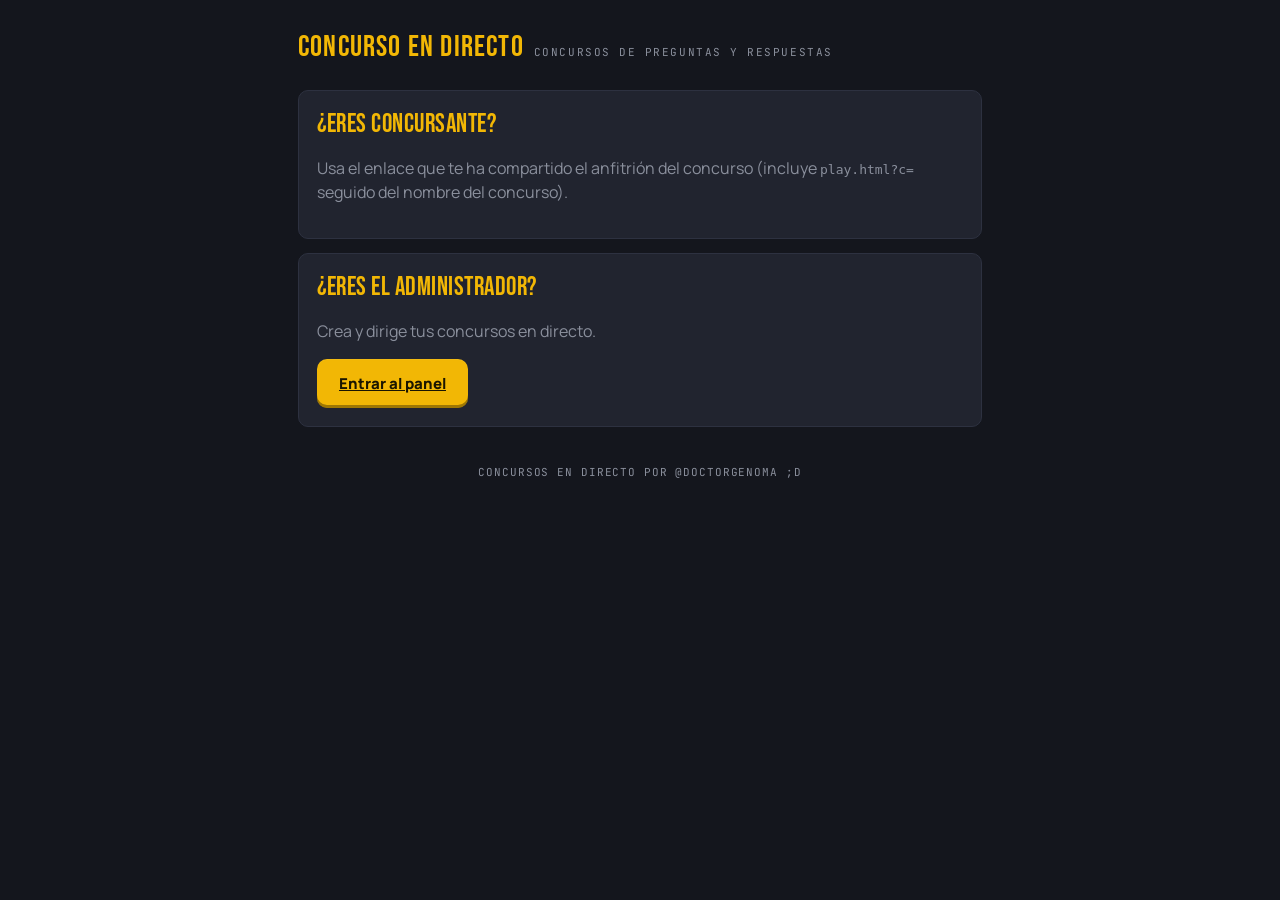
<file: index.html>
<!DOCTYPE html>
<html lang="es">
<head>
<meta charset="UTF-8" />
<meta name="viewport" content="width=device-width, initial-scale=1.0" />
<title>CONCURSOS EN DIRECTO POR @DOCTORGENOMA ;D</title>
<link rel="stylesheet" href="assets/style.css" />
</head>
<body>
  <div class="wrap">
    <div class="brand"><span class="brand__mark">CONCURSO EN DIRECTO</span><span class="brand__sub">Concursos de preguntas y respuestas</span></div>
    <div class="card">
      <h2>¿Eres concursante?</h2>
      <p class="muted">Usa el enlace que te ha compartido el anfitrión del concurso (incluye <code>play.html?c=</code> seguido del nombre del concurso).</p>
    </div>
    <div class="card">
      <h2>¿Eres el administrador?</h2>
      <p class="muted">Crea y dirige tus concursos en directo.</p>
      <a class="btn btn--gold" href="admin.html">Entrar al panel</a>
    </div>
    <footer class="foot">CONCURSOS EN DIRECTO POR @DOCTORGENOMA ;D</footer>
  </div>
</body>
</html>
</file>
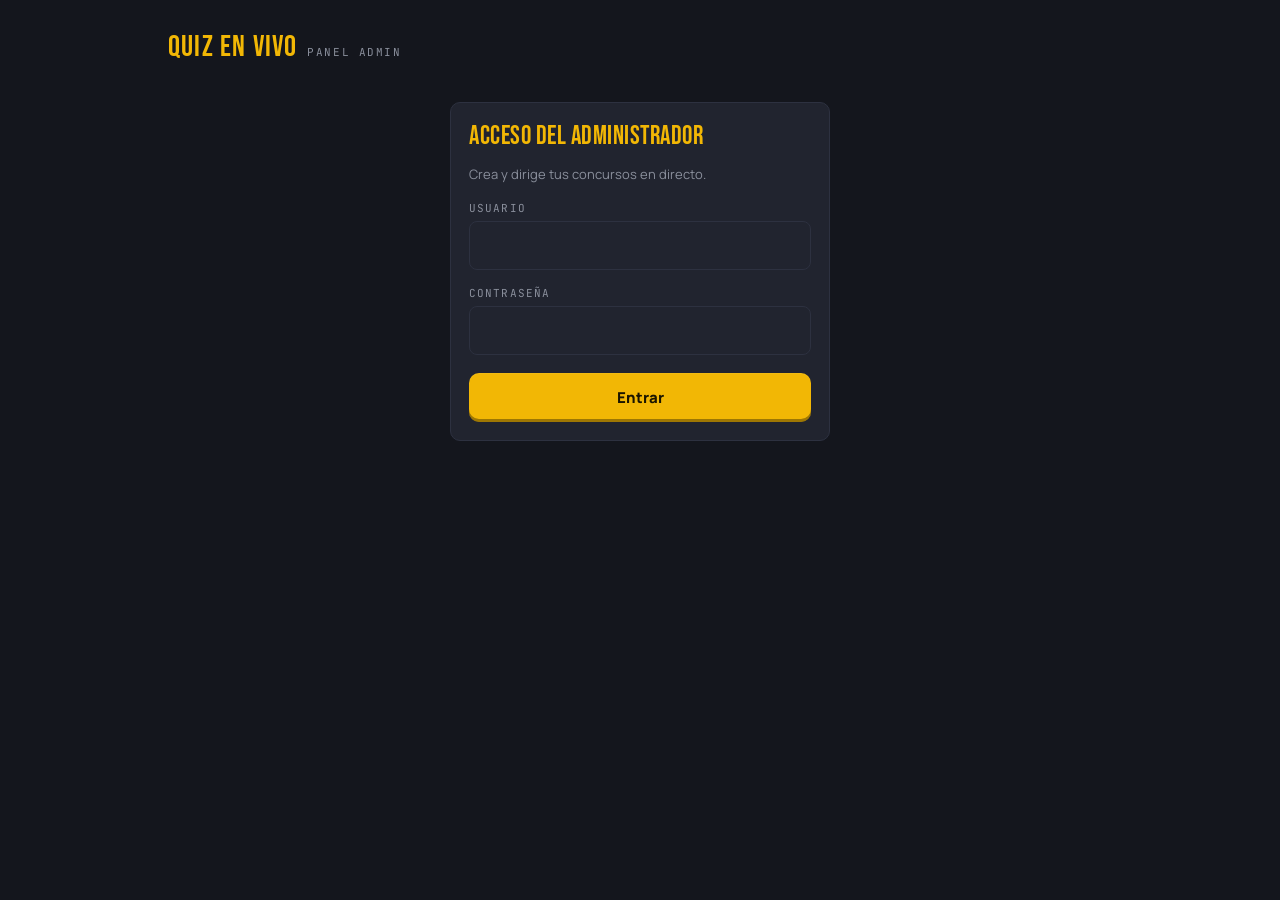
<file: admin.html>
<!DOCTYPE html>
<html lang="es">
<head>
<meta charset="UTF-8" />
<meta name="viewport" content="width=device-width, initial-scale=1.0" />
<title>CONCURSOS EN DIRECTO POR @DOCTORGENOMA ;D · Administración</title>
<link rel="stylesheet" href="assets/style.css" />
</head>
<body>
  <div class="wrap wrap--wide" id="app"></div>
  <script src="assets/api.js"></script>
  <script src="assets/admin.js"></script>
</body>
</html>
</file>
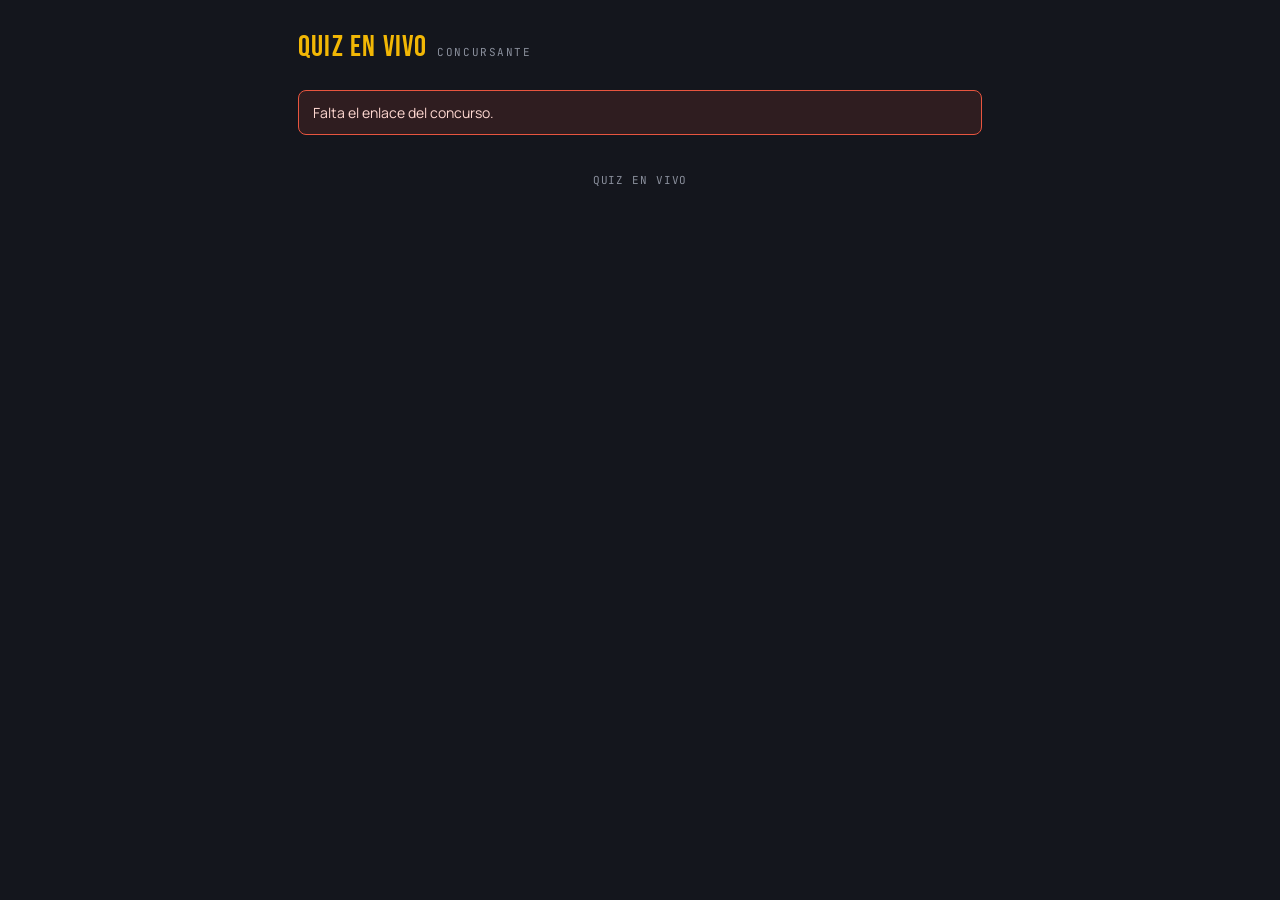
<file: play.html>
<!DOCTYPE html>
<html lang="es">
<head>
<meta charset="UTF-8" />
<meta name="viewport" content="width=device-width, initial-scale=1.0" />
<title>CONCURSOS EN DIRECTO POR @DOCTORGENOMA ;D</title>
<link rel="stylesheet" href="assets/style.css" />
</head>
<body>
  <div class="wrap" id="app"></div>
  <script src="assets/api.js"></script>
  <script src="assets/play.js"></script>
</body>
</html>
</file>
<file: assets/style.css>
/* ============================================================
   QUIZ EN VIVO — identidad visual "marcador de concurso"
   Tablero tipo panel de aeropuerto: fondo tinta oscura, acento
   dorado de marquesina, números en monoespaciada tipo split-flap.
   ============================================================ */

@import url('https://fonts.googleapis.com/css2?family=Bebas+Neue&family=Manrope:wght@400;500;700;800&family=JetBrains+Mono:wght@500;700&display=swap');

:root {
  /* color */
  --ink: #14161D;
  --ink-soft: #1B1E27;
  --panel: #21242F;
  --panel-edge: #2D3140;
  --gold: #F2B705;
  --gold-dim: #B98E12;
  --good: #3FB68B;
  --bad: #E8553F;
  --paper: #F4F1E6;
  --muted: #8A8F9C;

  /* type */
  --f-display: 'Bebas Neue', sans-serif;
  --f-body: 'Manrope', sans-serif;
  --f-mono: 'JetBrains Mono', monospace;

  --radius: 10px;
  --shadow-tile: inset 0 -3px 0 rgba(0,0,0,.35), inset 0 1px 0 rgba(255,255,255,.05);
}

* { box-sizing: border-box; }

html, body {
  margin: 0;
  min-height: 100%;
  background: var(--ink);
  color: var(--paper);
  font-family: var(--f-body);
}

body {
  display: flex;
  flex-direction: column;
}

a { color: var(--gold); }

.wrap {
  width: 100%;
  max-width: 720px;
  margin: 0 auto;
  padding: 24px 18px 64px;
  flex: 1;
}

.wrap--wide { max-width: 980px; }

/* ---------- marquee header ---------- */
.brand {
  display: flex;
  align-items: baseline;
  gap: 10px;
  margin: 8px 0 28px;
}
.brand__mark {
  font-family: var(--f-display);
  font-size: 30px;
  letter-spacing: .04em;
  color: var(--gold);
  line-height: 1;
}
.brand__sub {
  font-family: var(--f-mono);
  font-size: 11px;
  letter-spacing: .14em;
  color: var(--muted);
  text-transform: uppercase;
}

h1, h2, h3 {
  font-family: var(--f-display);
  letter-spacing: .02em;
  font-weight: 400;
  margin: 0 0 6px;
}
h1 { font-size: 38px; }
h2 { font-size: 26px; color: var(--gold); }
h3 { font-size: 19px; }

p { line-height: 1.5; color: var(--paper); }
.muted { color: var(--muted); }
.small { font-size: 13px; }

/* ---------- buttons ---------- */
.btn {
  font-family: var(--f-body);
  font-weight: 800;
  font-size: 15px;
  border: none;
  border-radius: var(--radius);
  padding: 14px 22px;
  cursor: pointer;
  display: inline-flex;
  align-items: center;
  justify-content: center;
  gap: 8px;
  transition: transform .08s ease, filter .15s ease;
}
.btn:active { transform: translateY(1px); }
.btn:disabled { opacity: .4; cursor: not-allowed; }

.btn--gold { background: var(--gold); color: #1A1500; box-shadow: var(--shadow-tile); }
.btn--gold:hover:not(:disabled) { filter: brightness(1.08); }
.btn--ghost { background: transparent; color: var(--paper); border: 1px solid var(--panel-edge); }
.btn--ghost:hover:not(:disabled) { border-color: var(--gold); color: var(--gold); }
.btn--danger { background: var(--bad); color: var(--paper); }
.btn--danger.btn--sm:hover:not(:disabled) { filter: brightness(1.1); }
.btn--block { width: 100%; }
.btn--sm { padding: 9px 14px; font-size: 13px; }

/* ---------- forms ---------- */
label {
  display: block;
  font-family: var(--f-mono);
  font-size: 11px;
  letter-spacing: .1em;
  text-transform: uppercase;
  color: var(--muted);
  margin: 16px 0 6px;
}
input[type=text], input[type=password], textarea, select {
  width: 100%;
  background: var(--panel);
  border: 1px solid var(--panel-edge);
  color: var(--paper);
  border-radius: 8px;
  padding: 13px 14px;
  font-family: var(--f-body);
  font-size: 15px;
  outline: none;
}
input:focus, textarea:focus, select:focus { border-color: var(--gold); }
textarea { resize: vertical; min-height: 70px; }
.field-row { display: flex; gap: 12px; }
.field-row > * { flex: 1; }

/* ---------- cards / panels ---------- */
.card {
  background: var(--panel);
  border: 1px solid var(--panel-edge);
  border-radius: var(--radius);
  padding: 18px;
  margin-bottom: 14px;
}
.card--clickable { cursor: pointer; }
.card--clickable:hover { border-color: var(--gold-dim); }

.row { display: flex; align-items: center; justify-content: space-between; gap: 12px; }
.stack { display: flex; flex-direction: column; gap: 14px; }

/* ---------- badges / estado ---------- */
.badge {
  font-family: var(--f-mono);
  font-size: 10.5px;
  letter-spacing: .08em;
  text-transform: uppercase;
  padding: 4px 9px;
  border-radius: 100px;
  border: 1px solid var(--panel-edge);
  color: var(--muted);
  white-space: nowrap;
}
.badge--activo { color: var(--good); border-color: var(--good); }
.badge--borrador { color: var(--muted); }
.badge--finalizado { color: var(--gold); border-color: var(--gold); }

/* ---------- split-flap (marcador) — elemento de firma ---------- */
.flap-row { display: flex; gap: 14px; flex-wrap: wrap; }
.flap {
  background: linear-gradient(180deg, #2A2E3B, #1C1F28);
  border: 1px solid var(--panel-edge);
  border-radius: 8px;
  box-shadow: var(--shadow-tile);
  padding: 10px 16px;
  min-width: 88px;
  text-align: center;
  position: relative;
  overflow: hidden;
}
.flap::after {
  content: '';
  position: absolute;
  left: 0; right: 0; top: 50%;
  height: 1px;
  background: rgba(0,0,0,.45);
}
.flap__value {
  font-family: var(--f-mono);
  font-weight: 700;
  font-size: 28px;
  color: var(--gold);
  line-height: 1;
}
.flap__label {
  font-family: var(--f-mono);
  font-size: 9.5px;
  letter-spacing: .12em;
  text-transform: uppercase;
  color: var(--muted);
  margin-top: 6px;
}
.flap--update { animation: flapdown .35s ease; }
@keyframes flapdown {
  0% { transform: rotateX(60deg); opacity: .3; }
  100% { transform: rotateX(0deg); opacity: 1; }
}
@media (prefers-reduced-motion: reduce) {
  .flap--update { animation: none; }
}

/* ---------- preguntas: grid de opciones A-D ---------- */
.opciones {
  display: grid;
  grid-template-columns: 1fr 1fr;
  gap: 12px;
  margin-top: 18px;
}
@media (max-width: 480px) {
  .opciones { grid-template-columns: 1fr; }
}
.opcion {
  display: flex;
  align-items: center;
  gap: 12px;
  background: var(--panel);
  border: 1.5px solid var(--panel-edge);
  border-radius: var(--radius);
  padding: 16px;
  text-align: left;
  cursor: pointer;
  font-family: var(--f-body);
  font-size: 15px;
  font-weight: 600;
  color: var(--paper);
}
.opcion:hover:not(:disabled) { border-color: var(--gold-dim); }
.opcion__letra {
  font-family: var(--f-mono);
  font-weight: 700;
  color: var(--gold);
  background: var(--ink-soft);
  border-radius: 6px;
  width: 30px; height: 30px;
  display: flex; align-items: center; justify-content: center;
  flex-shrink: 0;
}
.opcion--elegida { border-color: var(--gold); background: var(--ink-soft); }
.opcion:disabled { cursor: default; opacity: .55; }

/* ---------- ranking ---------- */
.ranking { width: 100%; border-collapse: collapse; margin-top: 10px; }
.ranking td, .ranking th {
  padding: 11px 8px;
  border-bottom: 1px solid var(--panel-edge);
  font-size: 14px;
  text-align: left;
}
.ranking th {
  font-family: var(--f-mono);
  font-size: 10.5px;
  letter-spacing: .08em;
  text-transform: uppercase;
  color: var(--muted);
}
.ranking td:first-child { font-family: var(--f-mono); color: var(--gold); width: 36px; }
.ranking td:last-child { text-align: right; font-family: var(--f-mono); font-weight: 700; }
.ranking tr.yo { background: rgba(242,183,5,.08); }

/* ---------- utilidades de estado ---------- */
.center { text-align: center; }
.errorbox {
  background: rgba(232,85,63,.12);
  border: 1px solid var(--bad);
  color: #FFD8D1;
  border-radius: 8px;
  padding: 12px 14px;
  font-size: 14px;
  margin: 14px 0;
}
.okbox {
  background: rgba(63,182,139,.12);
  border: 1px solid var(--good);
  color: #CFF2E5;
  border-radius: 8px;
  padding: 12px 14px;
  font-size: 14px;
  margin: 14px 0;
}
.pulse { color: var(--gold); animation: pulse 1.6s ease-in-out infinite; }
@keyframes pulse { 0%,100%{opacity:1} 50%{opacity:.35} }

.copybox {
  display: flex;
  gap: 8px;
  align-items: center;
  background: var(--ink-soft);
  border: 1px dashed var(--panel-edge);
  border-radius: 8px;
  padding: 10px 12px;
  font-family: var(--f-mono);
  font-size: 12.5px;
  word-break: break-all;
}

/* ---------------- logo del concurso ---------------- */
.concurso-mini-logo {
  width: 44px; height: 44px;
  border-radius: 10px;
  object-fit: cover;
  border: 1px solid var(--panel-edge);
  flex-shrink: 0;
}
.concurso-mini-logo--vacio {
  display: flex; align-items: center; justify-content: center;
  background: var(--ink-soft);
  font-family: var(--f-display);
  font-size: 18px;
  color: var(--muted);
}
.logo-preview img, .logo-preview .concurso-mini-logo--vacio {
  width: 64px; height: 64px;
  border-radius: 12px;
}
.logo-preview .concurso-mini-logo--vacio { font-size: 22px; }

.concurso-header { display: flex; align-items: center; gap: 14px; margin-bottom: 6px; }
.concurso-header__logo {
  width: 48px; height: 48px;
  border-radius: 11px;
  object-fit: cover;
  border: 1px solid var(--panel-edge);
  flex-shrink: 0;
}
.concurso-header h1 { margin: 0; }

.logo-mini-inline {
  width: 22px; height: 22px;
  border-radius: 6px;
  object-fit: cover;
  border: 1px solid var(--panel-edge);
  vertical-align: middle;
  margin-right: 6px;
}

footer.foot {
  text-align: center;
  color: var(--muted);
  font-family: var(--f-mono);
  font-size: 11px;
  letter-spacing: .08em;
  padding: 24px 0 10px;
}

/* ============================================================
   BARRA DE CUENTA REGRESIVA
   Compartida por admin (panel de control) y play (concursante)
   ============================================================ */

.timer-track {
  width: 100%;
  height: 6px;
  background: var(--panel-edge);
  border-radius: 100px;
  overflow: hidden;
}

.timer-bar {
  height: 100%;
  width: 100%;
  border-radius: 100px;
  background: var(--good);
  transition: width .18s linear, background .4s ease;
  transform-origin: left;
}
.timer-bar--warning { background: var(--gold); }
.timer-bar--urgent  {
  background: var(--bad);
  animation: urgente .4s ease-in-out infinite alternate;
}
@keyframes urgente { from { opacity: 1; } to { opacity: .55; } }
@media (prefers-reduced-motion: reduce) {
  .timer-bar { transition: none; }
  .timer-bar--urgent { animation: none; }
}

/* Bloque de cuenta atrás prominente (tras responder) */
.countdown-box {
  display: flex;
  flex-direction: column;
  align-items: center;
  gap: 4px;
  padding: 10px 0 4px;
}
.countdown-label {
  font-family: var(--f-mono);
  font-size: 11px;
  letter-spacing: .12em;
  text-transform: uppercase;
  color: rgba(207,242,229,.7);
}
.countdown-display {
  font-family: var(--f-mono);
  font-weight: 700;
  font-size: 42px;
  line-height: 1;
  color: #fff;
  letter-spacing: .04em;
  text-shadow: 0 0 20px rgba(63,182,139,.5);
}

/* ============================================================
   WALLPAPER DE CONCURSO (solo play.html)
   El logo se extiende a toda la pantalla, muy desenfocado y
   oscurecido, como fondo envolvente. Las tarjetas y opciones
   se vuelven cristal esmerilado para que el fondo se intuya.
   ============================================================ */

/* Capa de imagen — detrás de todo */
#bg-wall {
  position: fixed;
  inset: -60px;           /* se extiende más allá del viewport para ocultar los bordes del blur */
  z-index: -2;
  background-size: cover;
  background-position: center;
  filter: blur(48px) brightness(.28) saturate(1.6);
  transform: scale(1.12); /* escala para que el blur no cree halos en el borde */
  opacity: 0;
  transition: opacity .9s ease, background-image .6s ease;
  will-change: opacity, filter;
}
#bg-wall.visible { opacity: 1; }

/* Viñeta oscura en los bordes para anclar el contenido */
#bg-vignette {
  position: fixed;
  inset: 0;
  z-index: -1;
  pointer-events: none;
  background: radial-gradient(ellipse at center,
    transparent 30%,
    rgba(0,0,0,.55) 100%);
  opacity: 0;
  transition: opacity .9s ease;
}
#bg-vignette.visible { opacity: 1; }

/* ── Modo cristal: solo cuando body tiene .has-wall ── */

body.has-wall .card {
  background: rgba(15, 17, 24, .58);
  backdrop-filter: blur(18px) saturate(1.4);
  -webkit-backdrop-filter: blur(18px) saturate(1.4);
  border-color: rgba(255,255,255,.09);
}

body.has-wall .opcion {
  background: rgba(15, 17, 24, .55);
  backdrop-filter: blur(14px);
  -webkit-backdrop-filter: blur(14px);
  border-color: rgba(255,255,255,.09);
  transition: border-color .15s ease, background .15s ease;
}
body.has-wall .opcion:hover:not(:disabled) {
  background: rgba(242,183,5,.10);
  border-color: var(--gold-dim);
}
body.has-wall .opcion--elegida {
  background: rgba(242,183,5,.14);
  border-color: var(--gold);
}

body.has-wall .okbox  { background: rgba(63,182,139,.16); }
body.has-wall .errorbox { background: rgba(232,85,63,.16); }

body.has-wall footer.foot {
  background: rgba(15, 17, 24, .4);
  backdrop-filter: blur(8px);
  -webkit-backdrop-filter: blur(8px);
}

/* La marca en cabecera se resalta sutilmente */
body.has-wall .brand__mark { text-shadow: 0 0 24px rgba(242,183,5,.4); }

/* Animación de entrada de la pregunta cuando el wallpaper está activo */
body.has-wall #opciones .opcion {
  animation: slideUp .3s ease both;
}
body.has-wall #opciones .opcion:nth-child(1) { animation-delay: .04s; }
body.has-wall #opciones .opcion:nth-child(2) { animation-delay: .10s; }
body.has-wall #opciones .opcion:nth-child(3) { animation-delay: .16s; }
body.has-wall #opciones .opcion:nth-child(4) { animation-delay: .22s; }

@keyframes slideUp {
  from { opacity: 0; transform: translateY(12px); }
  to   { opacity: 1; transform: translateY(0); }
}
@media (prefers-reduced-motion: reduce) {
  body.has-wall #opciones .opcion { animation: none; }
  #bg-wall, #bg-vignette { transition: none; }
}
</file>
